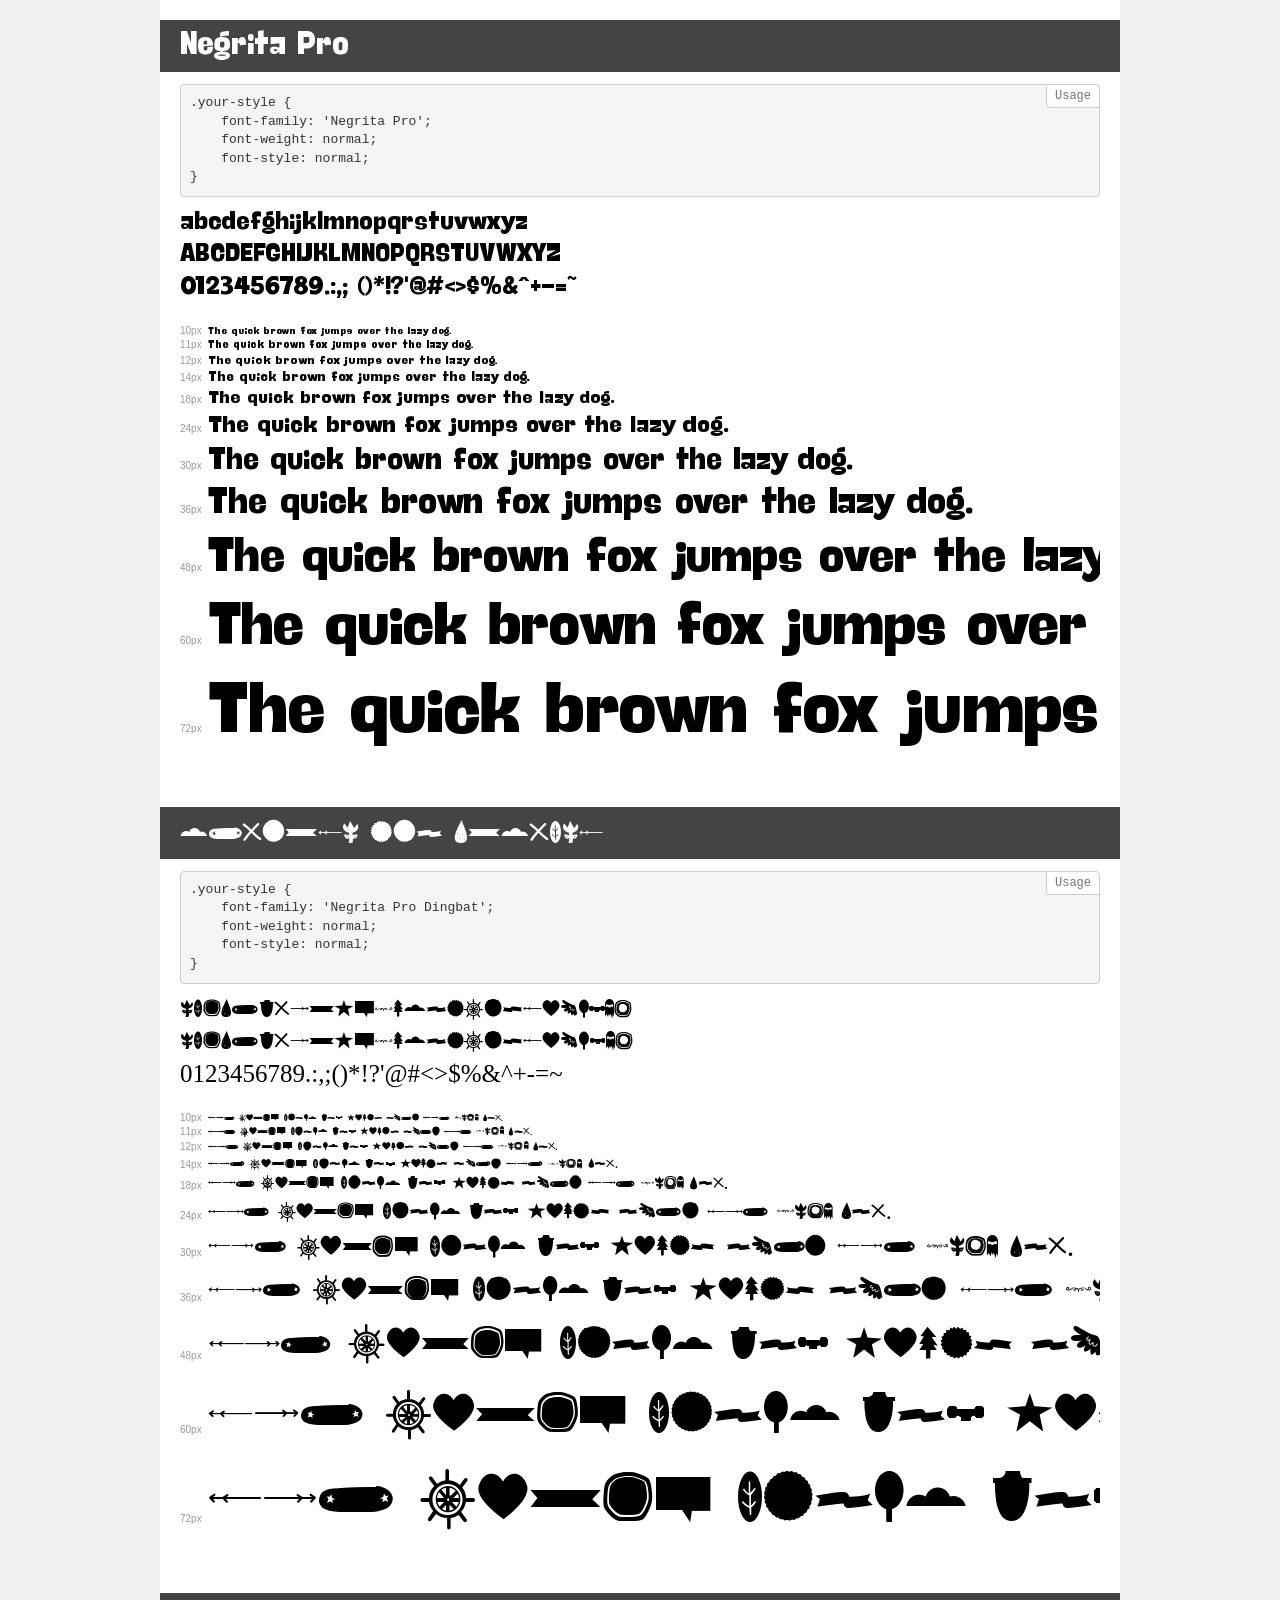
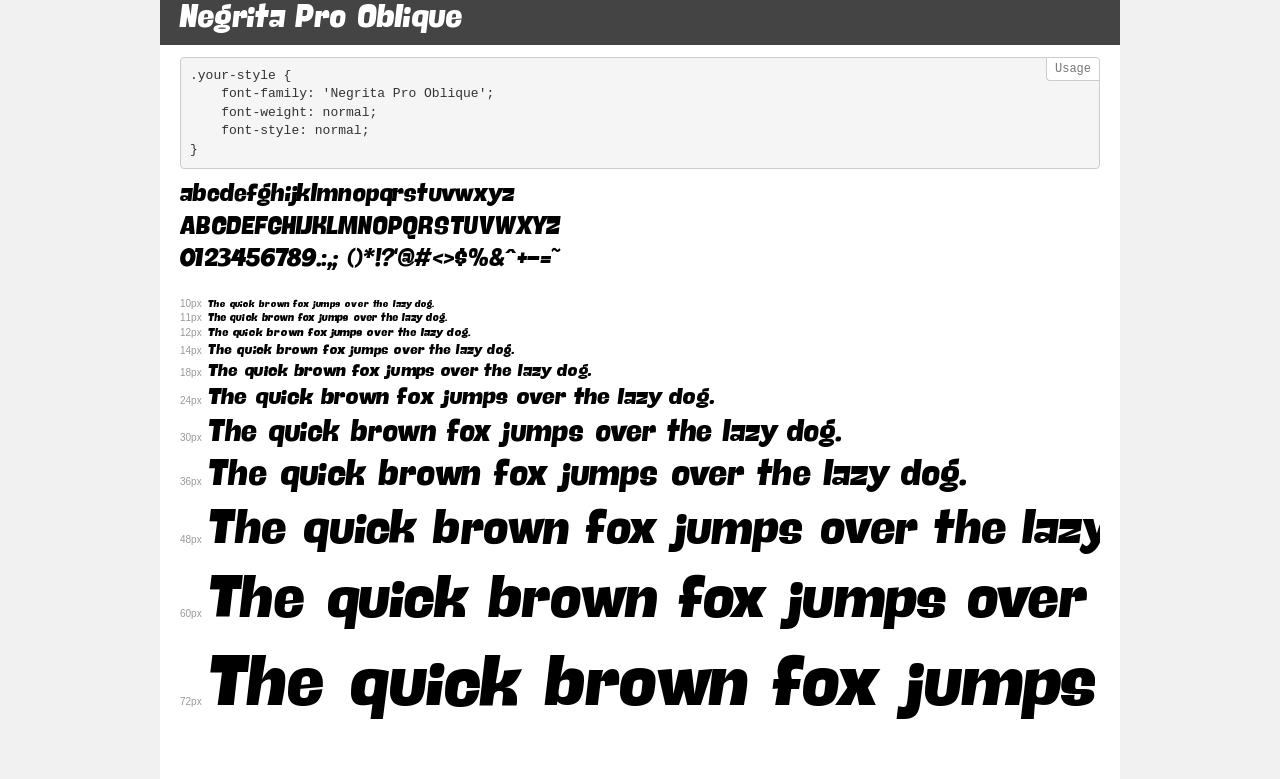
<file: css/font/demo.html>
<!DOCTYPE html>
<html>
<head>
    <meta charset="utf-8">
    <meta http-equiv="X-UA-Compatible" content="IE=edge">
    <meta name="viewport" content="width=device-width, initial-scale=1">
    <meta name="robots" content="noindex, noarchive">
    <meta name="format-detection" content="telephone=no">
    <title>Transfonter demo</title>
    <link href="stylesheet.css" rel="stylesheet">
    <style>
        /*
        http://meyerweb.com/eric/tools/css/reset/
        v2.0 | 20110126
        License: none (public domain)
        */
        html, body, div, span, applet, object, iframe,
        h1, h2, h3, h4, h5, h6, p, blockquote, pre,
        a, abbr, acronym, address, big, cite, code,
        del, dfn, em, img, ins, kbd, q, s, samp,
        small, strike, strong, sub, sup, tt, var,
        b, u, i, center,
        dl, dt, dd, ol, ul, li,
        fieldset, form, label, legend,
        table, caption, tbody, tfoot, thead, tr, th, td,
        article, aside, canvas, details, embed,
        figure, figcaption, footer, header, hgroup,
        menu, nav, output, ruby, section, summary,
        time, mark, audio, video {
            margin: 0;
            padding: 0;
            border: 0;
            font-size: 100%;
            font: inherit;
            vertical-align: baseline;
        }
        /* HTML5 display-role reset for older browsers */
        article, aside, details, figcaption, figure,
        footer, header, hgroup, menu, nav, section {
            display: block;
        }
        body {
            line-height: 1;
        }
        ol, ul {
            list-style: none;
        }
        blockquote, q {
            quotes: none;
        }
        blockquote:before, blockquote:after,
        q:before, q:after {
            content: '';
            content: none;
        }
        table {
            border-collapse: collapse;
            border-spacing: 0;
        }
        /* common styles */
        body {
            background: #f1f1f1;
            color: #000;
        }
        .page {
            background: #fff;
            width: 920px;
            margin: 0 auto;
            padding: 20px 20px 0 20px;
            overflow: hidden;
        }
        .font-container {
            overflow-x: auto;
            overflow-y: hidden;
            margin-bottom: 40px;
            line-height: 1.3;
            white-space: nowrap;
            padding-bottom: 5px;
        }
        h1 {
            position: relative;
            background: #444;
            font-size: 32px;
            color: #fff;
            padding: 10px 20px;
            margin: 0 -20px 12px -20px;
        }
        .letters {
            font-size: 25px;
            margin-bottom: 20px;
        }
        .s10:before {
            content: '10px';
        }
        .s11:before {
            content: '11px';
        }
        .s12:before {
            content: '12px';
        }
        .s14:before {
            content: '14px';
        }
        .s18:before {
            content: '18px';
        }
        .s24:before {
            content: '24px';
        }
        .s30:before {
            content: '30px';
        }
        .s36:before {
            content: '36px';
        }
        .s48:before {
            content: '48px';
        }
        .s60:before {
            content: '60px';
        }
        .s72:before {
            content: '72px';
        }
        .s10:before, .s11:before, .s12:before, .s14:before,
        .s18:before, .s24:before, .s30:before, .s36:before,
        .s48:before, .s60:before, .s72:before {
            font-family: Arial, sans-serif;
            font-size: 10px;
            font-weight: normal;
            font-style: normal;
            color: #999;
            padding-right: 6px;
        }
        pre {
            display: block;
            position: relative;
            padding: 9px;
            margin: 0 0 10px;
            font-family: Monaco, Menlo, Consolas, "Courier New", monospace !important;
            font-size: 13px;
            line-height: 1.428571429;
            color: #333;
            font-weight: normal !important;
            font-style: normal !important;
            background-color: #f5f5f5;
            border: 1px solid #ccc;
            overflow-x: auto;
            border-radius: 4px;
        }
        pre:after {
            display: block;
            position: absolute;
            right: 0;
            top: 0;
            content: 'Usage';
            line-height: 1;
            padding: 5px 8px;
            font-size: 12px;
            color: #767676;
            background-color: #fff;
            border: 1px solid #ccc;
            border-right: none;
            border-top: none;
            border-radius: 0 4px 0 4px;
            z-index: 10;
        }
        /* responsive */
        @media (max-width: 959px) {
            .page {
                width: auto;
                margin: 0;
            }
        }
    </style>
</head>
<body>
<div class="page">
    <div class="demo" style="font-family: 'Negrita Pro'; font-weight: normal; font-style: normal;">
        <h1>Negrita Pro</h1>
        <pre>.your-style {
    font-family: 'Negrita Pro';
    font-weight: normal;
    font-style: normal;
}</pre>
        <div class="font-container">
            <p class="letters">
                abcdefghijklmnopqrstuvwxyz<br>
ABCDEFGHIJKLMNOPQRSTUVWXYZ<br>
                0123456789.:,;()*!?'@#<>$%&^+-=~
            </p>
            <p class="s10" style="font-size: 10px;">The quick brown fox jumps over the lazy dog.</p>
            <p class="s11" style="font-size: 11px;">The quick brown fox jumps over the lazy dog.</p>
            <p class="s12" style="font-size: 12px;">The quick brown fox jumps over the lazy dog.</p>
            <p class="s14" style="font-size: 14px;">The quick brown fox jumps over the lazy dog.</p>
            <p class="s18" style="font-size: 18px;">The quick brown fox jumps over the lazy dog.</p>
            <p class="s24" style="font-size: 24px;">The quick brown fox jumps over the lazy dog.</p>
            <p class="s30" style="font-size: 30px;">The quick brown fox jumps over the lazy dog.</p>
            <p class="s36" style="font-size: 36px;">The quick brown fox jumps over the lazy dog.</p>
            <p class="s48" style="font-size: 48px;">The quick brown fox jumps over the lazy dog.</p>
            <p class="s60" style="font-size: 60px;">The quick brown fox jumps over the lazy dog.</p>
            <p class="s72" style="font-size: 72px;">The quick brown fox jumps over the lazy dog.</p>
        </div>
    </div>
    <div class="demo" style="font-family: 'Negrita Pro Dingbat'; font-weight: normal; font-style: normal;">
        <h1>Negrita Pro Dingbat</h1>
        <pre>.your-style {
    font-family: 'Negrita Pro Dingbat';
    font-weight: normal;
    font-style: normal;
}</pre>
        <div class="font-container">
            <p class="letters">
                abcdefghijklmnopqrstuvwxyz<br>
ABCDEFGHIJKLMNOPQRSTUVWXYZ<br>
                0123456789.:,;()*!?'@#<>$%&^+-=~
            </p>
            <p class="s10" style="font-size: 10px;">The quick brown fox jumps over the lazy dog.</p>
            <p class="s11" style="font-size: 11px;">The quick brown fox jumps over the lazy dog.</p>
            <p class="s12" style="font-size: 12px;">The quick brown fox jumps over the lazy dog.</p>
            <p class="s14" style="font-size: 14px;">The quick brown fox jumps over the lazy dog.</p>
            <p class="s18" style="font-size: 18px;">The quick brown fox jumps over the lazy dog.</p>
            <p class="s24" style="font-size: 24px;">The quick brown fox jumps over the lazy dog.</p>
            <p class="s30" style="font-size: 30px;">The quick brown fox jumps over the lazy dog.</p>
            <p class="s36" style="font-size: 36px;">The quick brown fox jumps over the lazy dog.</p>
            <p class="s48" style="font-size: 48px;">The quick brown fox jumps over the lazy dog.</p>
            <p class="s60" style="font-size: 60px;">The quick brown fox jumps over the lazy dog.</p>
            <p class="s72" style="font-size: 72px;">The quick brown fox jumps over the lazy dog.</p>
        </div>
    </div>
    <div class="demo" style="font-family: 'Negrita Pro Oblique'; font-weight: normal; font-style: normal;">
        <h1>Negrita Pro Oblique</h1>
        <pre>.your-style {
    font-family: 'Negrita Pro Oblique';
    font-weight: normal;
    font-style: normal;
}</pre>
        <div class="font-container">
            <p class="letters">
                abcdefghijklmnopqrstuvwxyz<br>
ABCDEFGHIJKLMNOPQRSTUVWXYZ<br>
                0123456789.:,;()*!?'@#<>$%&^+-=~
            </p>
            <p class="s10" style="font-size: 10px;">The quick brown fox jumps over the lazy dog.</p>
            <p class="s11" style="font-size: 11px;">The quick brown fox jumps over the lazy dog.</p>
            <p class="s12" style="font-size: 12px;">The quick brown fox jumps over the lazy dog.</p>
            <p class="s14" style="font-size: 14px;">The quick brown fox jumps over the lazy dog.</p>
            <p class="s18" style="font-size: 18px;">The quick brown fox jumps over the lazy dog.</p>
            <p class="s24" style="font-size: 24px;">The quick brown fox jumps over the lazy dog.</p>
            <p class="s30" style="font-size: 30px;">The quick brown fox jumps over the lazy dog.</p>
            <p class="s36" style="font-size: 36px;">The quick brown fox jumps over the lazy dog.</p>
            <p class="s48" style="font-size: 48px;">The quick brown fox jumps over the lazy dog.</p>
            <p class="s60" style="font-size: 60px;">The quick brown fox jumps over the lazy dog.</p>
            <p class="s72" style="font-size: 72px;">The quick brown fox jumps over the lazy dog.</p>
        </div>
    </div>
</div>
</body>
</html>
</file>
<file: css/font/stylesheet.css>
@font-face {
    font-family: 'Negrita Pro';
    src: url('NegritaPro.eot');
    src: local('Negrita Pro'), local('NegritaPro'),
        url('NegritaPro.eot?#iefix') format('embedded-opentype'),
        url('NegritaPro.woff2') format('woff2'),
        url('NegritaPro.woff') format('woff'),
        url('NegritaPro.ttf') format('truetype');
    font-weight: normal;
    font-style: normal;
}

@font-face {
    font-family: 'Negrita Pro Dingbat';
    src: url('NegritaProDingbat.eot');
    src: local('Negrita Pro Dingbat'), local('NegritaProDingbat'),
        url('NegritaProDingbat.eot?#iefix') format('embedded-opentype'),
        url('NegritaProDingbat.woff2') format('woff2'),
        url('NegritaProDingbat.woff') format('woff'),
        url('NegritaProDingbat.ttf') format('truetype');
    font-weight: normal;
    font-style: normal;
}

@font-face {
    font-family: 'Negrita Pro Oblique';
    src: url('NegritaProOblique.eot');
    src: local('Negrita Pro Oblique'), local('NegritaProOblique'),
        url('NegritaProOblique.eot?#iefix') format('embedded-opentype'),
        url('NegritaProOblique.woff2') format('woff2'),
        url('NegritaProOblique.woff') format('woff'),
        url('NegritaProOblique.ttf') format('truetype');
    font-weight: normal;
    font-style: normal;
}
</file>
